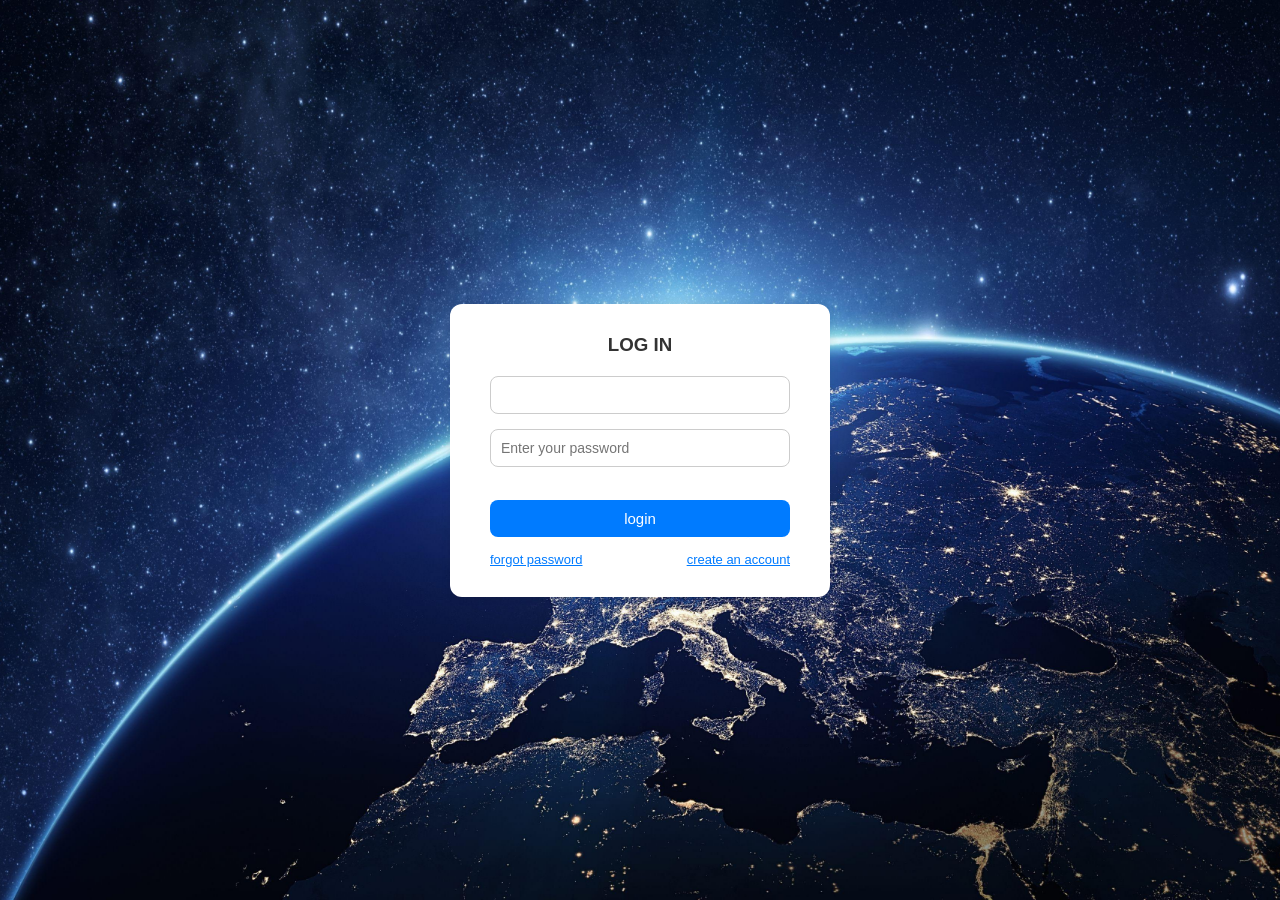
<file: index.html>
<!DOCTYPE html>
<html lang="en">
<head>
    <meta charset="UTF-8">
    <meta name="viewport" content="width=device-width, initial-scale=1.0">
    <link rel="stylesheet" href="login.css">
    <link rel="stylesheet" href="https://fonts.googleapis.com/css2?family=Material+Symbols+Outlined:opsz,wght,FILL,GRAD@24,400,0,0&icon_names=g_mobiledata" />
    <title>LOG</title>
</head>
<body>
    <div class="container">
       <div class="login">
        <h3>
            LOG IN
        </h3>
       </div>

       <div class="inp">
        <input type="email" id="email" aria-placeholder="Enter your email">
        <br>
        <input type="password" id="password" placeholder="Enter your password">
       </div>
       <br>
       <div class="submitt">
        <button id="submitt">login</button>
       </div>
       <div class="options"> 
        <button onclick="window.location.href='forgot-pass.html'">forgot password</button>
        <button onclick="window.location.href='signup.html'">create an account</button>
       </div>
    </div>
    <script src="login.js"></script>
</body>
</html>
</file>
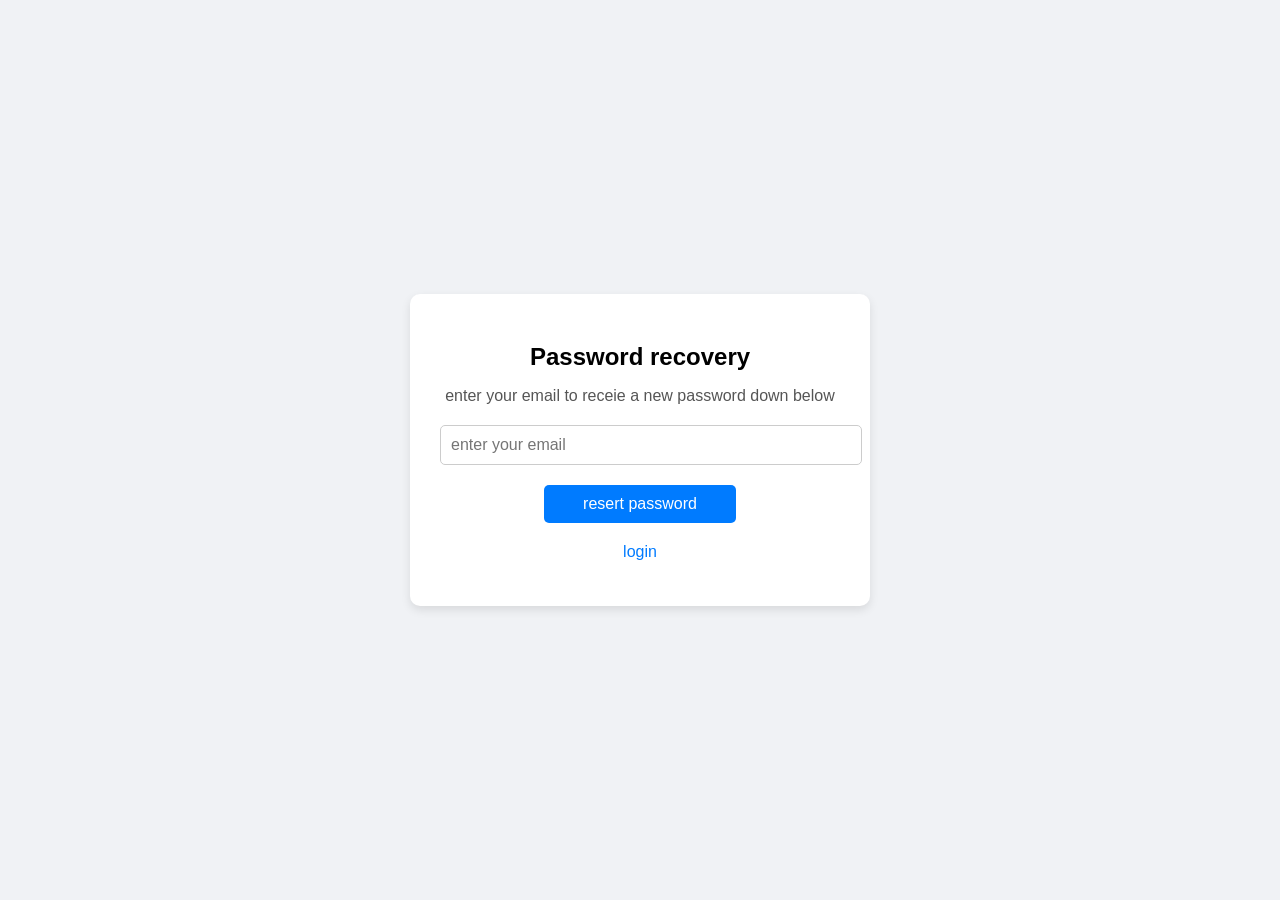
<file: forgot-pass.html>
<!DOCTYPE html>
<html lang="en">
<head>
    <meta charset="UTF-8">
    <meta name="viewport" content="width=device-width, initial-scale=1.0">
    <link rel="stylesheet" href="forgot-pass.css">
    <title>password recovery</title>
</head>
<body>
    <div class="container">
        <h2>
            Password recovery
        </h2>
        <p>
            enter your email to receie a new password down below
        </p>
        <input type="email" id="recovery" placeholder="enter your email">
        <button id="resert" window.location.href="'newpage.html', '_blank'">resert password</button>
        <button onclick="window.location.href='index.html'">login</button>
    </div>
    <script src="forgot-pass.js"></script>
</body>
</html>
</file>
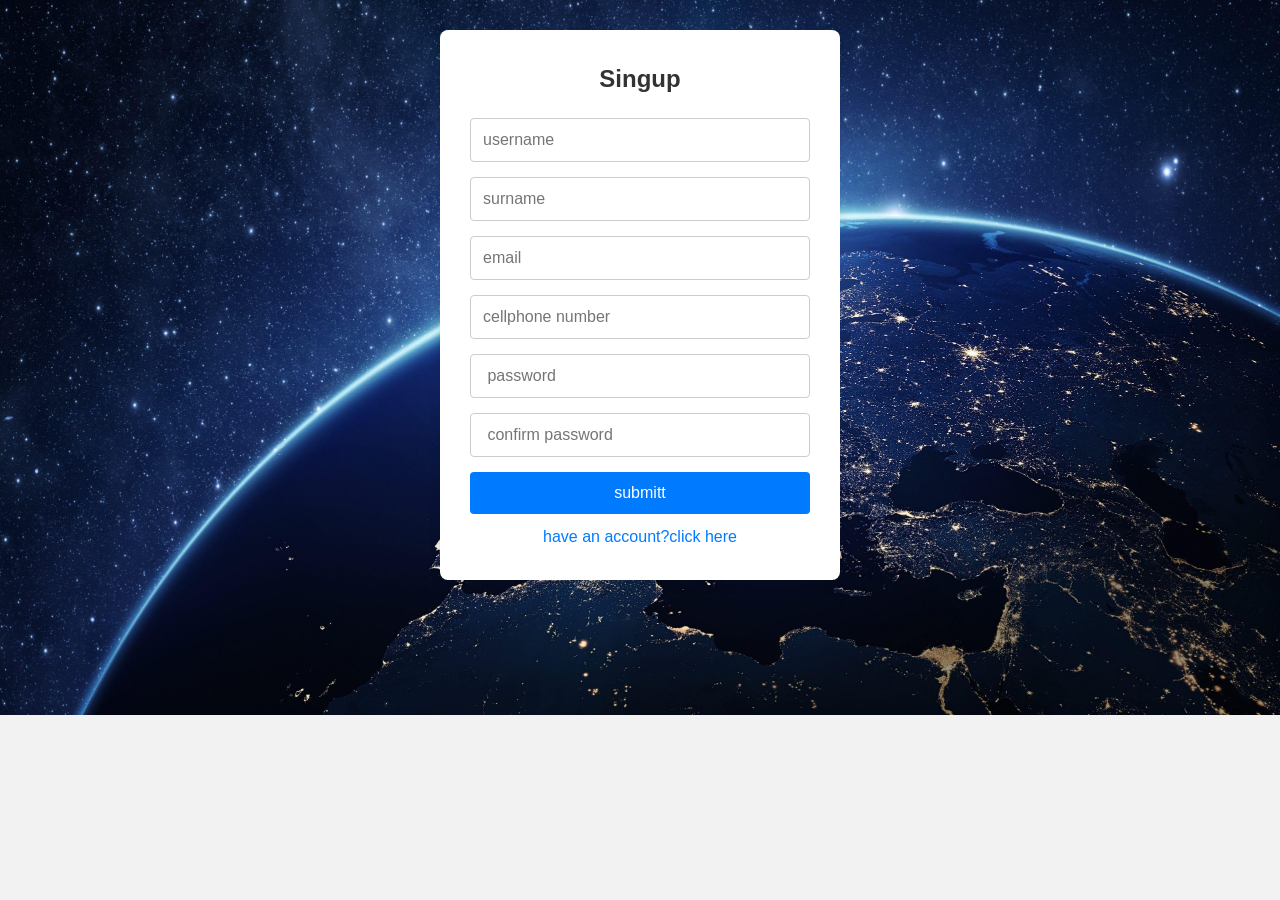
<file: signup.html>
<!DOCTYPE html>
<html lang="en">
<head>
    <meta charset="UTF-8">
    <meta name="viewport" content="width=device-width, initial-scale=1.0">
    <link rel="stylesheet" href="signup.css">
    <title>Singup</title>
</head>
<body>
    <div class="container">
        <div class="Singup">
            <h3>
                Singup
            </h3>
        </div>

        <div class="inp">
            <input type="text" placeholder="username" required>
            <input type="text" placeholder="surname" required>
            <input type="email" placeholder="email" required>
            <input type="text" placeholder="cellphone number" required>
            <input type="password" placeholder=" password" required>
            <input type="password" placeholder=" confirm password" required>
            <button onclick='submitForm()'>submitt</button>
        </div>

        <div class="login">
            <button onclick="window.location.href='index.html'">have an account?click here</button>
        </div>
    </div>
    <script src="signup.js"></script>
</body>
</html>
</file>
<file: login.css>
/* Base styles */
body {
    margin: 0;
    padding: 0;
    font-family: Arial, sans-serif;
    background: #f2f2f2;
    display: flex;
    justify-content: center;
    align-items: center;
    height: 100vh;
    background-image: url('19609.jpg');
    background-position: center;
    background-size: cover;
    background-repeat: no-repeat;
  }
  
  /* Container styling */
  .container {
    background: #fff;
    padding: 30px 40px;
    border-radius: 12px;
    box-shadow: 0 0 10px rgba(0,0,0,0.1);
    width: 300px;
  }
  
  /* Login title */
  .login h3 {
    margin: 0 0 20px;
    text-align: center;
    color: #333;
  }
  
  /* Input fields */
  .inp input {
    width: 100%;
    padding: 10px;
    margin-bottom: 15px;
    border: 1px solid #ccc;
    border-radius: 8px;
    font-size: 14px;
    box-sizing: border-box;
  }
  
  .inp input:focus {
    outline: none;
    border-color: #007bff;
    box-shadow: 0 0 5px rgba(0,123,255,0.2);
  }
  
  /* Submit button */
  .submitt button {
    width: 100%;
    padding: 10px;
    background-color: #007bff;
    color: white;
    border: none;
    border-radius: 8px;
    font-size: 15px;
    cursor: pointer;
    transition: background 0.3s ease;
  }
  
  .submitt button:hover {
    background-color: #0056b3;
  }
  
  /* Options (forgot/create) */
  .options {
    margin-top: 15px;
    display: flex;
    justify-content: space-between;
  }
  
  .options button {
    background: none;
    border: none;
    color: #007bff;
    font-size: 13px;
    cursor: pointer;
    padding: 0;
    text-decoration: underline;
  }
  
  .options button:hover {
    color: #0056b3;
  }
</file>
<file: forgot-pass.css>
body {
    font-family: Arial, sans-serif;
    background: #f0f2f5;
    display: flex;
    justify-content: center;
    align-items: center;
    height: 100vh;
    margin: 0;
}
  
.container {
    background: white;
    padding: 30px;
    border-radius: 10px;
    box-shadow: 0 4px 10px rgba(0, 0, 0, 0.1);
    width: 100%;
    max-width: 400px;
    text-align: center;
}
  
h2 {
    margin-bottom: 10px;
}
  
p {
    color: #555;
    margin-bottom: 20px;
}
  
input[type="email"] {
    width: 100%;
    padding: 10px;
    margin-bottom: 15px;
    border: 1px solid #ccc;
    border-radius: 5px;
    font-size: 16px;
}
  
button {
    width: 48%;
    padding: 10px;
    margin: 5px 1%;
    border: none;
    border-radius: 5px;
    font-size: 16px;
    cursor: pointer;
    color: white;
    background-color: #007bff;
}
  
button:last-of-type {
    background-color: white;
    color: #007bff;
}
  
button:hover {
    opacity: 0.9;
}
</file>
<file: signup.css>
/* Global Reset */
* {
    box-sizing: border-box;
    margin: 0;
    padding: 0;
}

/* Page Background and Font */
body {
    background-color: #f2f2f2;
    font-family: Arial, sans-serif;
    line-height: 1.6;
    background-image: url('19609.jpg');
    background-position: center;
    background-size: cover;
    background-repeat: no-repeat;
}

/* Container Styling */
.container {
    max-width: 400px;
    margin: 50px auto;
    margin-top: 30px;
    background-color: #ffffff;
    border-radius: 8px;
    padding: 30px;
    box-shadow: 0 4px 12px rgba(0, 0, 0, 0.1);
}

/* Header Styling */
.Singup h3 {
    text-align: center;
    margin-bottom: 20px;
    font-size: 24px;
    color: #333;
}

/* Input Field Styling */
.inp {
    display: flex;
    flex-direction: column;
}

.inp input {
    padding: 12px;
    margin-bottom: 15px;
    border: 1px solid #ccc;
    border-radius: 4px;
    font-size: 16px;
    transition: border-color 0.3s ease;
}

.inp input:focus {
    outline: none;
    border-color: #007BFF;
}

/* Submit Button Styling */
.inp button {
    padding: 12px;
    font-size: 16px;
    background-color: #007BFF;
    color: white;
    border: none;
    border-radius: 4px;
    cursor: pointer;
    transition: background-color 0.3s ease;
}

.inp button:hover {
    background-color: #0056b3;
}

/* Login Button Styling */
.login {
    text-align: center;
    margin-top: 10px;
}

.login button {
    background: none;
    border: none;
    color: #007BFF;
    font-size: 16px;
    cursor: pointer;
    transition: color 0.3s ease;
}

.login button:hover {
    text-decoration: underline;
    color: #0056b3;
}
</file>
